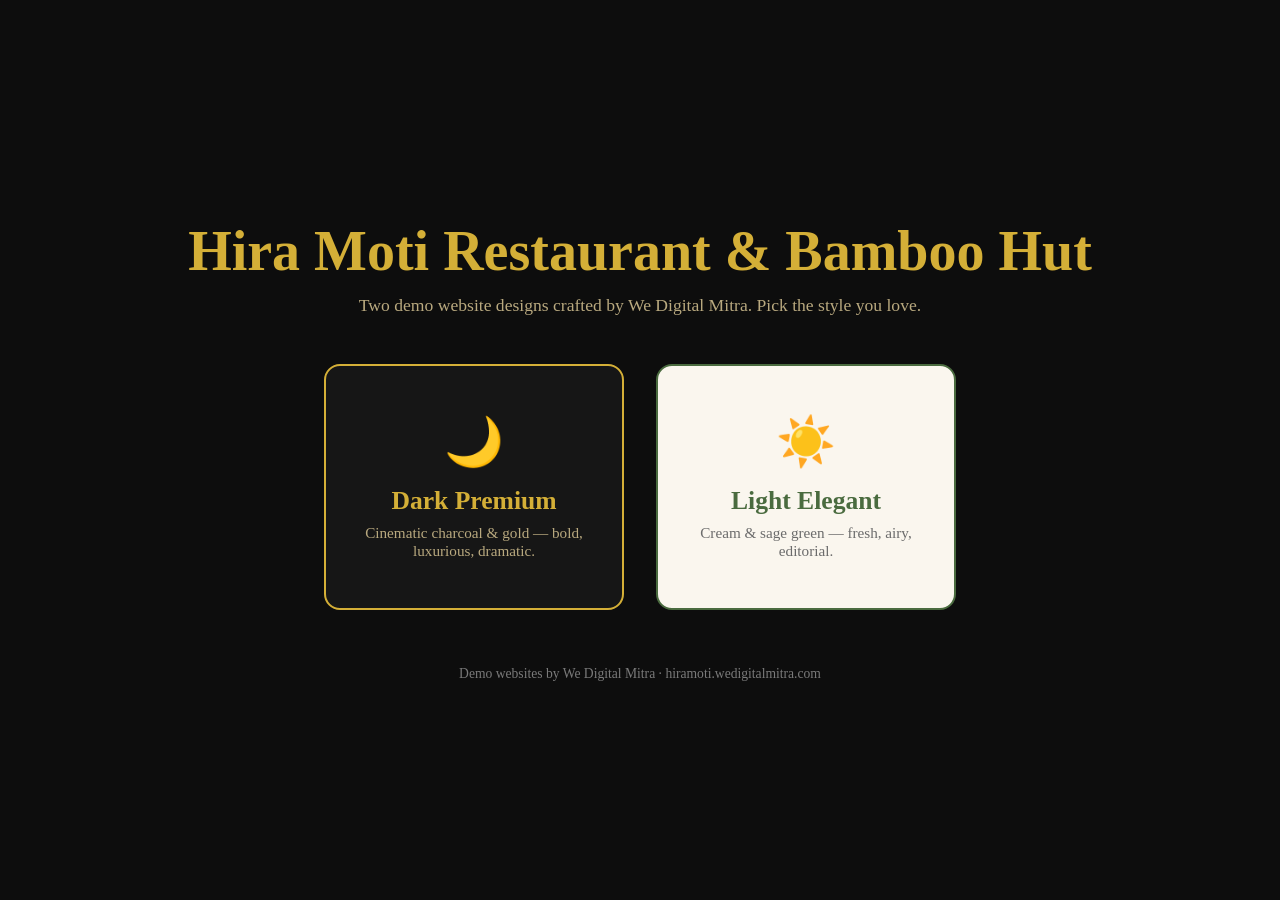
<file: index.html>
<!DOCTYPE html>
<html lang="en">
<head>
<meta charset="UTF-8">
<meta name="viewport" content="width=device-width, initial-scale=1.0">
<title>Hira Moti Restaurant &amp; Bamboo Hut — Demo Designs</title>
<meta name="description" content="Two premium demo website designs for Hira Moti Restaurant & Bamboo Hut, Maynaguri. Choose your style.">
<style>
*{margin:0;padding:0;box-sizing:border-box}
body{font-family:Georgia,serif;background:#0d0d0d;color:#f5efe4;min-height:100vh;display:flex;flex-direction:column;align-items:center;justify-content:center;padding:40px 20px;text-align:center}
h1{font-size:clamp(2rem,6vw,3.5rem);margin-bottom:12px;color:#d4af37}
p.sub{color:#b9a97f;margin-bottom:48px;font-size:1.1rem;max-width:600px}
.cards{display:flex;gap:32px;flex-wrap:wrap;justify-content:center}
.card{display:block;width:300px;padding:48px 32px;border:2px solid #d4af37;border-radius:16px;text-decoration:none;color:#f5efe4;transition:transform .25s,box-shadow .25s;background:#161616}
.card:hover{transform:translateY(-6px);box-shadow:0 16px 40px rgba(212,175,55,.25)}
.card .emoji{font-size:3rem;margin-bottom:16px}
.card h2{font-size:1.6rem;margin-bottom:8px;color:#d4af37}
.card p{color:#b9a97f;font-size:.95rem}
.card.light{background:#faf6ee;color:#3a3a3a;border-color:#4a6b3f}
.card.light h2{color:#4a6b3f}
.card.light p{color:#6b6b6b}
footer{margin-top:56px;color:#7a7a7a;font-size:.85rem}
</style>
</head>
<body>
<h1>Hira Moti Restaurant &amp; Bamboo Hut</h1>
<p class="sub">Two demo website designs crafted by We Digital Mitra. Pick the style you love.</p>
<div class="cards">
<a class="card" href="dark/"><div class="emoji">🌙</div><h2>Dark Premium</h2><p>Cinematic charcoal &amp; gold — bold, luxurious, dramatic.</p></a>
<a class="card light" href="light/"><div class="emoji">☀️</div><h2>Light Elegant</h2><p>Cream &amp; sage green — fresh, airy, editorial.</p></a>
</div>
<footer>Demo websites by We Digital Mitra · hiramoti.wedigitalmitra.com</footer>
</body>
</html>
</file>
